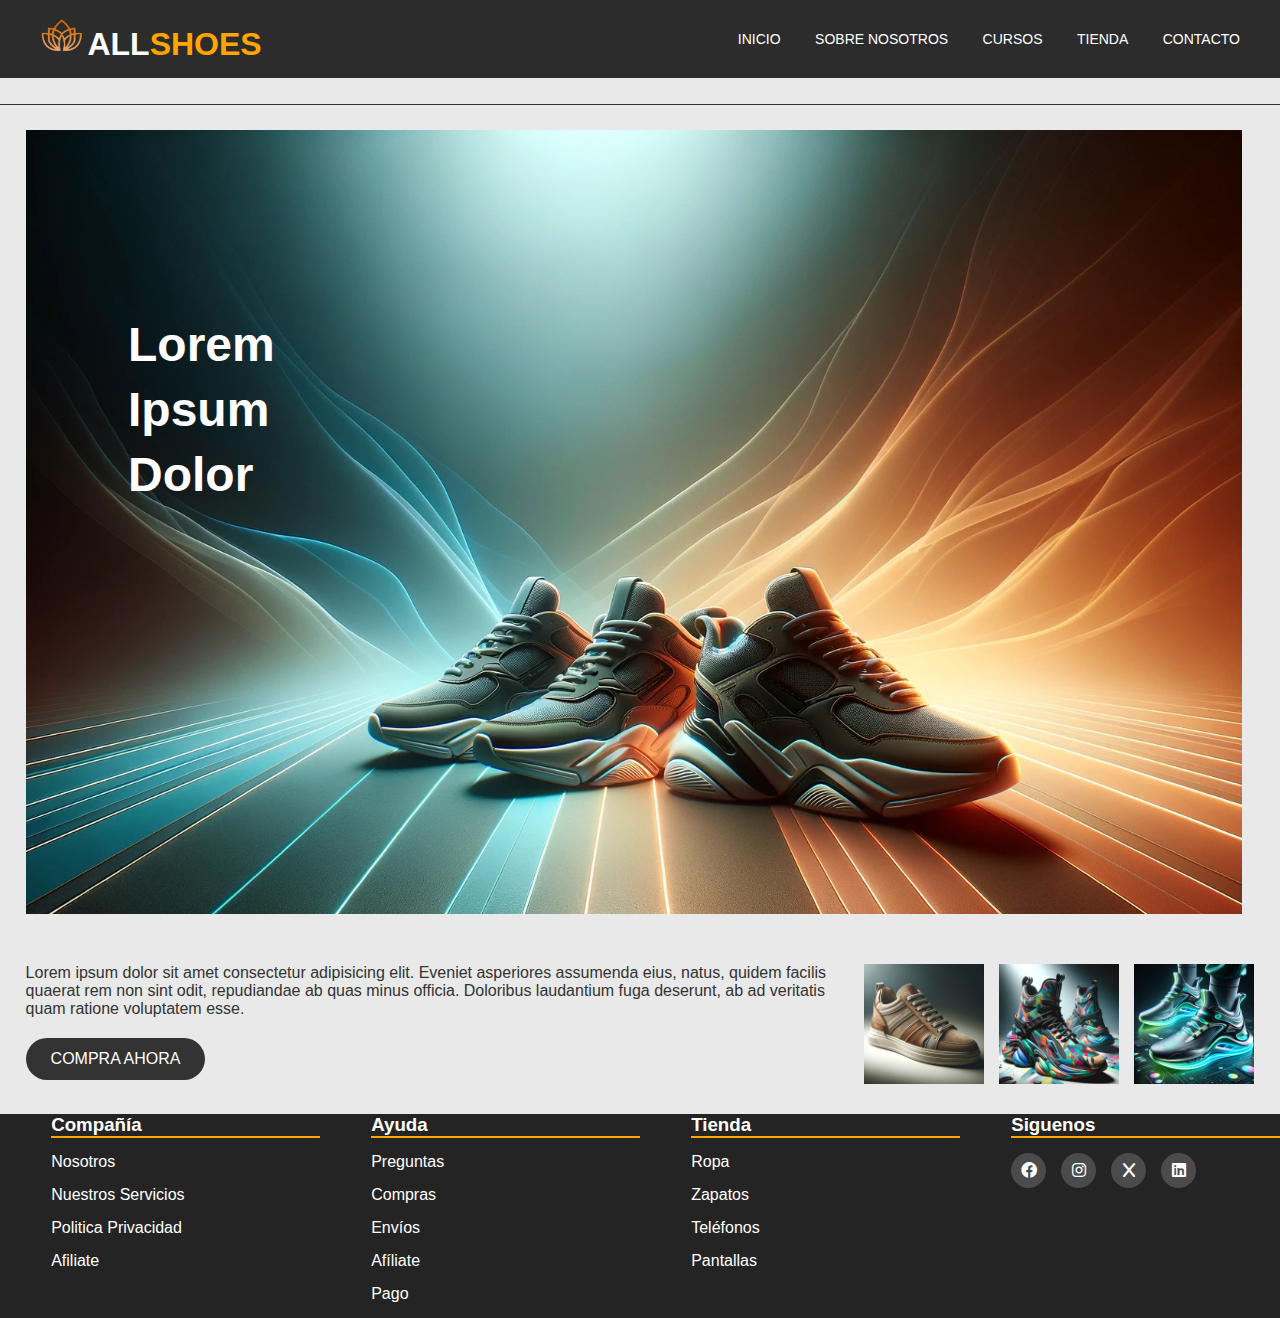
<file: index.html>
<!DOCTYPE html>
<html lang="es">
<head>
    <meta charset="UTF-8">
    <title>Inicio - AllShoes</title>
    <link rel="stylesheet" href="CSS/generico.css">
    <link rel="stylesheet" href="CSS/index.css">
    <link rel="stylesheet" href="CSS/footer.css">
    <link rel="stylesheet" href="https://cdnjs.cloudflare.com/ajax/libs/font-awesome/6.0.0/css/all.min.css">
</head>
<body>

<header class="cabecera">
    <div>
        <img src="Imagenes/Logos/Logo.png">
        <h1>ALL<span>SHOES</span></h1>
    </div>
    <nav class="menu_navegacion">
        <a href="index.html">INICIO</a>
        <a href="sobreNosotros.html">SOBRE NOSOTROS</a>
        <a href="cursos.html">CURSOS</a>
        <a href="tienda.html">TIENDA</a>
        <a href="contacto.html">CONTACTO</a>
    </nav>
</header>

<section class="seccion_inicio">
    <div class="portada">
        <img src="Imagenes/Carroussel/Carroussel-1.webp" alt="Imagen principal">
        <div class="texto_grande">
            <p>Lorem</p>
            <p>Ipsum</p>
            <p>Dolor</p>
        </div>
    </div>
</section>

<main class="contenedor_principal">
    <div class="seccion_productos">
        <div class="texto_pequeno">
            <p>Lorem ipsum dolor sit amet consectetur adipisicing elit. 
                Eveniet asperiores assumenda eius, natus, quidem facilis quaerat 
                rem non sint odit, repudiandae ab quas minus officia. Doloribus 
                laudantium fuga deserunt, ab ad veritatis quam ratione voluptatem 
                esse.</p>
            <a href="#" class="boton_compra">COMPRA AHORA</a>
        </div>
        <div class="productos_pequenos">
            <img class="caja_producto"src="Imagenes/Articulos/Articulo-1.webp" alt="">
            <img class="caja_producto" src="Imagenes/Articulos/Articulo-2.webp" alt="">
            <img class="caja_producto" src="Imagenes/Articulos/Articulo-3.webp" alt="">
        </div>
    </div>
</main>
<footer>
<div class="todoDiv">
        <div class="enlaces">
            <h3 class="general">Compañía</h3>
            <a class="enlace" href="#">Nosotros</a>
            <a class="enlace" href="#">Nuestros Servicios</a>
            <a class="enlace" href="#">Politica Privacidad</a>
            <a class="enlace" href="#">Afiliate</a>
        </div>
        <div class="enlaces">
            <h3 class="general">Ayuda</h3>
            <a class="enlace" href="#">Preguntas</a>
            <a class="enlace" href="#">Compras</a>
            <a class="enlace" href="#">Envíos</a>
            <a class="enlace" href="#">Afíliate</a>
            <a class="enlace" href="#">Pago</a>
        </div>
        <div class="enlaces">
            <h3 class="general">Tienda</h3>
            <a class="enlace" href="#">Ropa</a>
            <a class="enlace" href="#">Zapatos</a>
            <a class="enlace" href="#">Teléfonos</a>
            <a class="enlace" href="#">Pantallas</a>
        </div>
        <div class="enlaces redes">
            <h3 class="general">Siguenos</h3>
            <div class="social-links">
                <a class="icono" href="#"><i class="fa-brands fa-facebook"></i></a>
                <a class="icono" href="#"><i class="fa-brands fa-instagram"></i></a>
                <a class="icono" href="#"><i class="fa-solid fa-x"></i></a>
                <a class="icono" href="#"><i class="fa-brands fa-linkedin"></i></a>
            </div>
        </div>
    </div>
</footer>
</body>
</html>
</file>
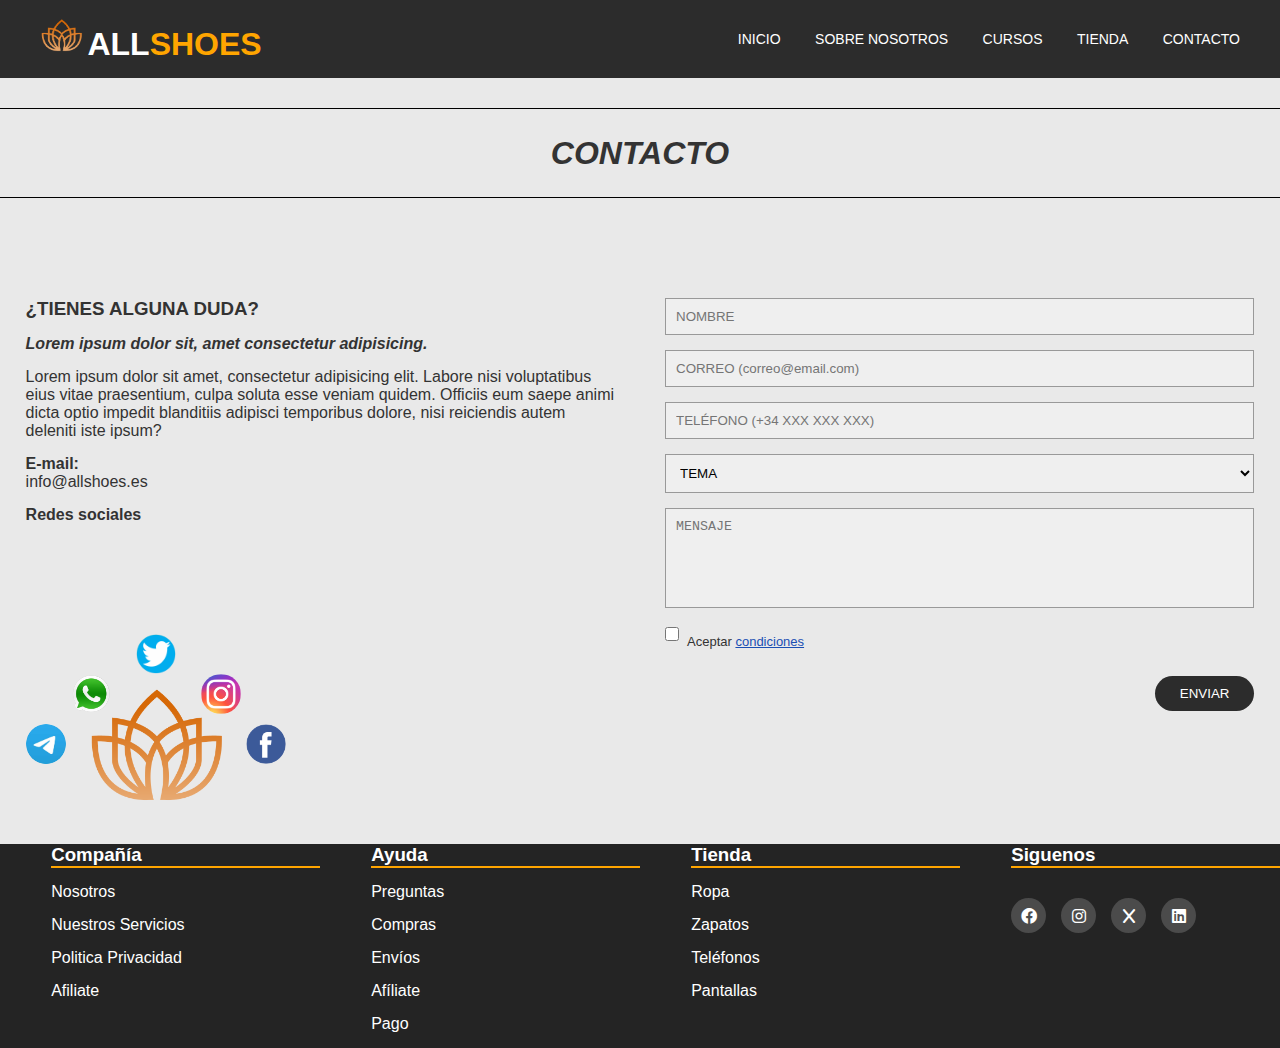
<file: contacto.html>
<!DOCTYPE html>
<html lang="es">
<head>
    <meta charset="UTF-8">
    <title>Contacto - AllShoes</title>
    <link rel="stylesheet" href="CSS/generico.css">
    <link rel="stylesheet" href="CSS/contacto.css">
    <link rel="stylesheet" href="CSS/footer.css">
    <link rel="stylesheet" href="https://cdnjs.cloudflare.com/ajax/libs/font-awesome/6.0.0/css/all.min.css">
</head>
<body>

<header class="cabecera">
    <div>
        <img src="Imagenes/Logos/Logo.png">
        <h1>ALL<span>SHOES</span></h1>
    </div>
    <nav class="menu_navegacion">
        <a href="index.html">INICIO</a>
        <a href="sobreNosotros.html">SOBRE NOSOTROS</a>
        <a href="cursos.html">CURSOS</a>
        <a href="tienda.html">TIENDA</a>
        <a href="contacto.html">CONTACTO</a>
    </nav>
</header>

<h2 class="titulo_seccion"><em>CONTACTO</em></h2>

<main class="contenedor_principal">

<section class="seccion_contacto">

<div class="info_contacto">
    <h3>¿TIENES ALGUNA DUDA?</h3>
    <p><em><strong>Lorem ipsum dolor sit, amet consectetur adipisicing.</strong></em></p>
    <p>Lorem ipsum dolor sit amet, consectetur adipisicing elit. Labore nisi voluptatibus 
        eius vitae praesentium, culpa soluta esse veniam quidem. Officiis eum saepe animi 
        dicta optio impedit blanditiis adipisci temporibus dolore, nisi reiciendis autem 
        deleniti iste ipsum?</p>
    <p><strong>E-mail:</strong><br>info@allshoes.es</p>
<p><strong>Redes sociales</strong></p>
    
<div class="bloque_redes">
        <div class="redes_contacto">
            <img class="flor_central" src="Imagenes/Logos/Logo.png" alt="Logo AllShoes">

            <img class="icono_red icono_telegram" src="Imagenes/RedesSociales/telegram-icon.png" alt="">
            <img class="icono_red icono_whatsapp" src="Imagenes/RedesSociales/whatsapp-logo.png" alt="">
            <img class="icono_red icono_twitter" src="Imagenes/RedesSociales/twitter-icon.png" alt="">
            <img class="icono_red icono_instagram" src="Imagenes/RedesSociales/instagram-logo.png" alt="">
            <img class="icono_red icono_facebook" src="Imagenes/RedesSociales/facebook-icon.png" alt="">
        </div>
</div>
</div> 

<div class="formulario_contacto">
    <form>
        <input type="text" placeholder="NOMBRE">
        <input type="email" placeholder="CORREO (correo@email.com)">
        <input type="tel" placeholder="TELÉFONO (+34 XXX XXX XXX)">
        <select>
            <option>TEMA</option>
        </select>
        <textarea placeholder="MENSAJE"></textarea>

    <div class="condiciones">
        <input type="checkbox" id="aceptar" required>
        <label for="aceptar">Aceptar <a href="#">condiciones</a>
        </label>
    </div>

        <button type="submit" class="boton_enviar">ENVIAR</button>
    </form>
</div>

</section>
</main>

<footer>
<div class="todoDiv">
        <div class="enlaces">
            <h3 class="general">Compañía</h3>
            <a class="enlace" href="#">Nosotros</a>
            <a class="enlace" href="#">Nuestros Servicios</a>
            <a class="enlace" href="#">Politica Privacidad</a>
            <a class="enlace" href="#">Afiliate</a>
        </div>
        <div class="enlaces">
            <h3 class="general">Ayuda</h3>
            <a class="enlace" href="#">Preguntas</a>
            <a class="enlace" href="#">Compras</a>
            <a class="enlace" href="#">Envíos</a>
            <a class="enlace" href="#">Afíliate</a>
            <a class="enlace" href="#">Pago</a>
        </div>
        <div class="enlaces">
            <h3 class="general">Tienda</h3>
            <a class="enlace" href="#">Ropa</a>
            <a class="enlace" href="#">Zapatos</a>
            <a class="enlace" href="#">Teléfonos</a>
            <a class="enlace" href="#">Pantallas</a>
        </div>
        <div class="enlaces redes">
            <h3 class="general">Siguenos</h3>
            <div class="social-links">
                <a class="icono" href="#"><i class="fa-brands fa-facebook"></i></a>
                <a class="icono" href="#"><i class="fa-brands fa-instagram"></i></a>
                <a class="icono" href="#"><i class="fa-solid fa-x"></i></a>
                <a class="icono" href="#"><i class="fa-brands fa-linkedin"></i></a>
            </div>
        </div>
    </div>
</footer>
</body>
</html>
</file>
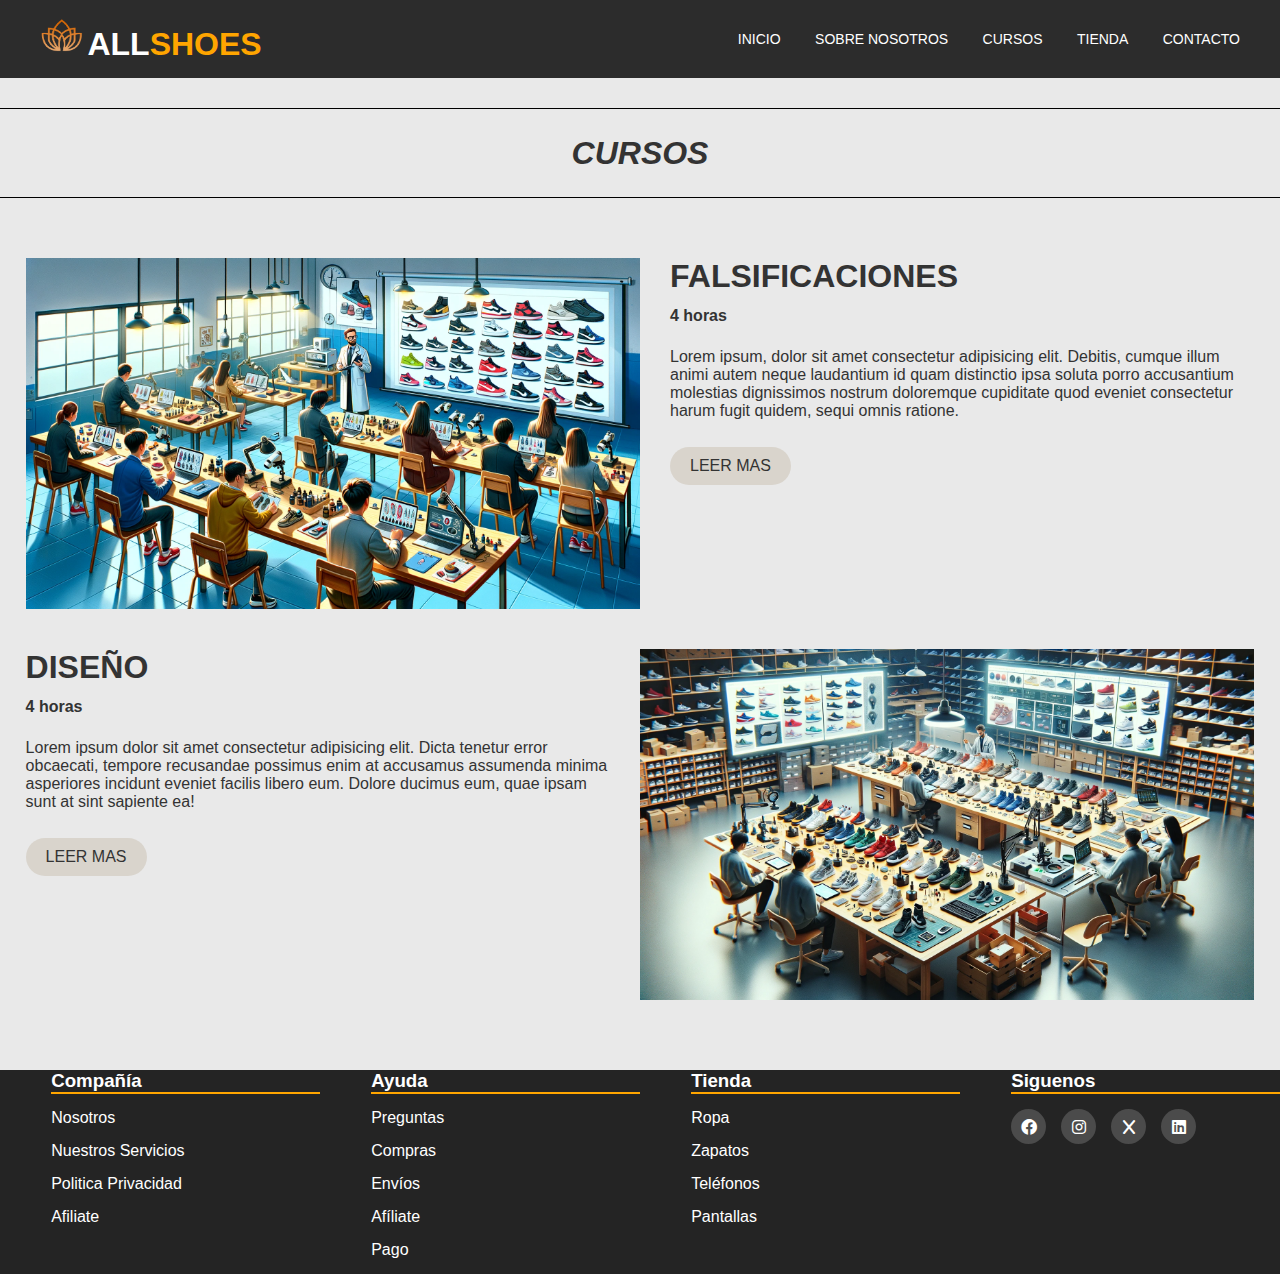
<file: cursos.html>
<!DOCTYPE html>
<html lang="es">
<head>
    <meta charset="UTF-8">
    <title>Cursos - AllShoes</title>
    <link rel="stylesheet" href="CSS/generico.css">
    <link rel="stylesheet" href="CSS/cursos.css">
    <link rel="stylesheet" href="CSS/footer.css">
    <link rel="stylesheet" href="https://cdnjs.cloudflare.com/ajax/libs/font-awesome/6.0.0/css/all.min.css">
</head>
<body>

<header class="cabecera">
    <div>
        <img src="Imagenes/Logos/Logo.png">
        <h1>ALL<span>SHOES</span></h1>
    </div>
    <nav class="menu_navegacion">
        <a href="index.html">INICIO</a>
        <a href="sobreNosotros.html">SOBRE NOSOTROS</a>
        <a href="cursos.html">CURSOS</a>
        <a href="tienda.html">TIENDA</a>
        <a href="contacto.html">CONTACTO</a>
    </nav>
</header>

<h2 class="titulo_seccion"><em>CURSOS</em></h2>

<main class="contenedor_principal">

<section class="seccion_curso">
    <img class="imagen_curso1" src="Imagenes/Cursos/Curso-2.webp">
    <div class="contenido_curso">
        <h2>FALSIFICACIONES</h2>
        <p><strong>4 horas</strong></p>
        <p>Lorem ipsum, dolor sit amet consectetur adipisicing elit. Debitis, 
            cumque illum animi autem neque laudantium id quam distinctio ipsa 
            soluta porro accusantium molestias dignissimos nostrum doloremque 
            cupiditate quod eveniet consectetur harum fugit quidem, sequi omnis 
            ratione.</p>
        <a href="#" class="boton_leer">LEER MAS</a>
    </div>
    
</section>

<section class="seccion_curso">
    <div class="contenido_curso">
        <h2>DISEÑO</h2>
        <p><strong>4 horas</strong></p>
        <p>Lorem ipsum dolor sit amet consectetur adipisicing elit. Dicta tenetur 
            error obcaecati, tempore recusandae possimus enim at accusamus 
            assumenda minima asperiores incidunt eveniet facilis libero eum. 
            Dolore ducimus eum, quae ipsam sunt at sint sapiente ea!</p>
        <a href="#" class="boton_leer">LEER MAS</a>
    </div>
    <img class="imagen_curso2" src="Imagenes/Cursos/Curso-1.webp">
</section>
</main>

<footer>
<div class="todoDiv">
        <div class="enlaces">
            <h3 class="general">Compañía</h3>
            <a class="enlace" href="#">Nosotros</a>
            <a class="enlace" href="#">Nuestros Servicios</a>
            <a class="enlace" href="#">Politica Privacidad</a>
            <a class="enlace" href="#">Afiliate</a>
        </div>
        <div class="enlaces">
            <h3 class="general">Ayuda</h3>
            <a class="enlace" href="#">Preguntas</a>
            <a class="enlace" href="#">Compras</a>
            <a class="enlace" href="#">Envíos</a>
            <a class="enlace" href="#">Afíliate</a>
            <a class="enlace" href="#">Pago</a>
        </div>
        <div class="enlaces">
            <h3 class="general">Tienda</h3>
            <a class="enlace" href="#">Ropa</a>
            <a class="enlace" href="#">Zapatos</a>
            <a class="enlace" href="#">Teléfonos</a>
            <a class="enlace" href="#">Pantallas</a>
        </div>
        <div class="enlaces redes">
            <h3 class="general">Siguenos</h3>
            <div class="social-links">
                <a class="icono" href="#"><i class="fa-brands fa-facebook"></i></a>
                <a class="icono" href="#"><i class="fa-brands fa-instagram"></i></a>
                <a class="icono" href="#"><i class="fa-solid fa-x"></i></a>
                <a class="icono" href="#"><i class="fa-brands fa-linkedin"></i></a>
            </div>
        </div>
    </div>
</footer>
</body>
</html>
</file>
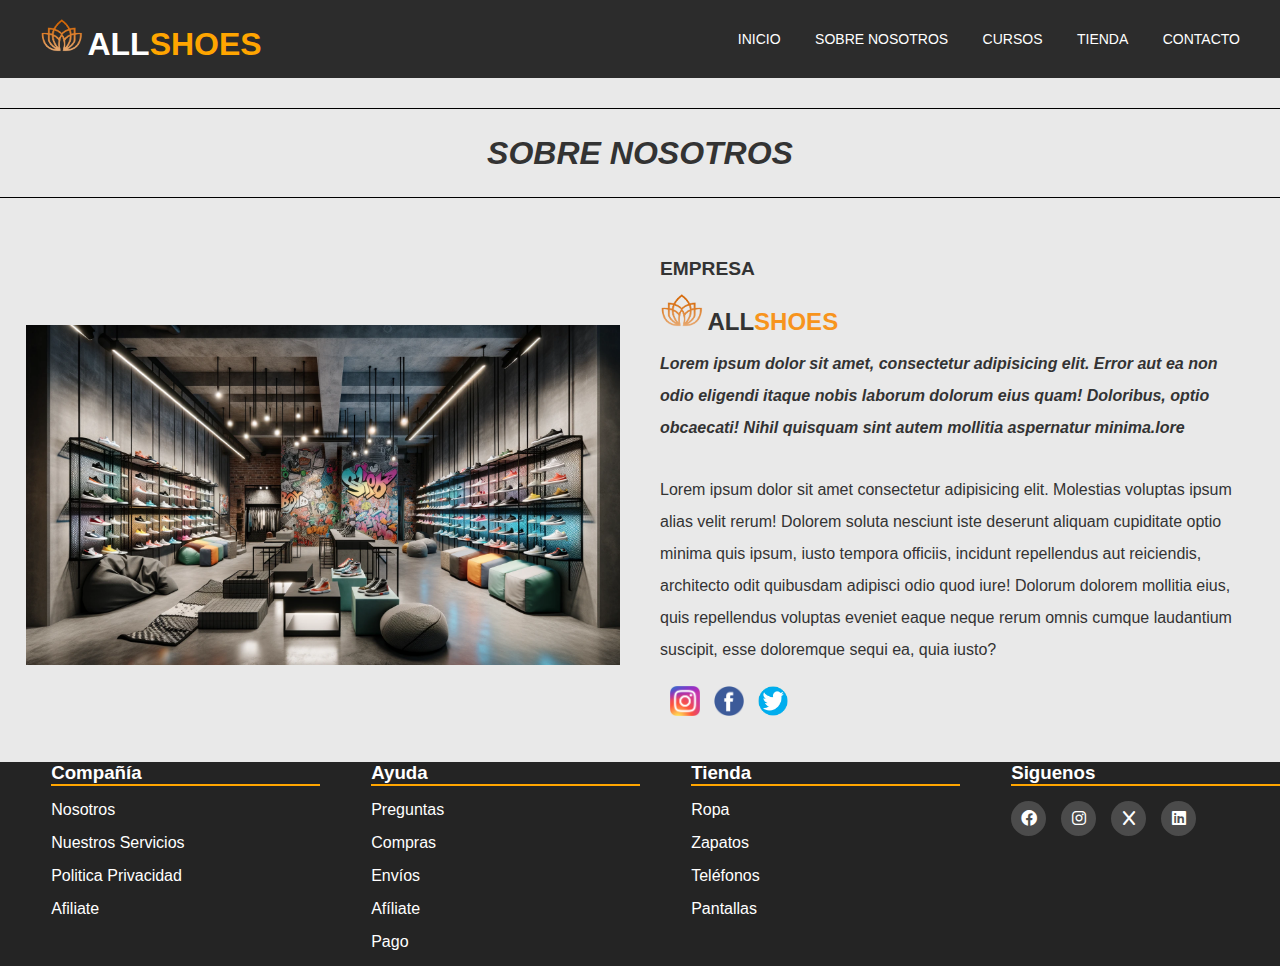
<file: sobreNosotros.html>
<!DOCTYPE html>
<html lang="es">
<head>
    <meta charset="UTF-8">
    <title>Sobre Nosotros - AllShoes</title>
    <link rel="stylesheet" href="CSS/generico.css">
    <link rel="stylesheet" href="CSS/sobreNosotros.css">
    <link rel="stylesheet" href="CSS/footer.css">
    <link rel="stylesheet" href="https://cdnjs.cloudflare.com/ajax/libs/font-awesome/6.0.0/css/all.min.css">
</head>
<body>

<header class="cabecera">
    <div>
        <img src="Imagenes/Logos/Logo.png">
        <h1>ALL<span>SHOES</span></h1>
    </div>
    <nav class="menu_navegacion">
        <a href="index.html">INICIO</a>
        <a href="sobreNosotros.html">SOBRE NOSOTROS</a>
        <a href="cursos.html">CURSOS</a>
        <a href="tienda.html">TIENDA</a>
        <a href="contacto.html">CONTACTO</a>
    </nav>
</header>

<h2 class="titulo_seccion"><em>SOBRE NOSOTROS</em></h2>

<main class="contenedor_principal">

<section class="seccion_sobre">
   <img class="imagen_empresa" src="Imagenes/Tienda/Tienda-1.webp">

    <div class="texto_empresa">
        <h3>EMPRESA</h3>
        <img src="Imagenes/Logos/Logo.png">
        <h2>ALL<span style="color:#f7941d;">SHOES</span></h2>
        <p><strong><em>Lorem ipsum dolor sit amet, consectetur adipisicing elit. Error aut ea non odio eligendi itaque nobis laborum dolorum 
            eius quam! Doloribus, optio obcaecati! Nihil quisquam sint autem mollitia aspernatur minima.lore</em></strong></p>
        <br>
        <p>Lorem ipsum dolor sit amet consectetur adipisicing elit. Molestias voluptas ipsum alias velit rerum! Dolorem soluta nesciunt iste 
            deserunt aliquam cupiditate optio minima quis ipsum, iusto tempora officiis, incidunt repellendus aut reiciendis, architecto odit 
            quibusdam adipisci odio quod iure! Dolorum dolorem mollitia eius, quis repellendus voluptas eveniet eaque neque rerum omnis cumque 
            laudantium suscipit, esse doloremque sequi ea, quia iusto?</p>

        <div class="redes_sociales">
            <a href="#"><img src="Imagenes/RedesSociales/instagram-logo.png"></a>
            <a href="#"><img src="Imagenes/RedesSociales/facebook-icon.png"></a>
            <a href="#"><img src="Imagenes/RedesSociales/twitter-icon.png"></a>
        </div>
    </div>

</section>
</main>
<footer>
<div class="todoDiv">
        <div class="enlaces">
            <h3 class="general">Compañía</h3>
            <a class="enlace" href="#">Nosotros</a>
            <a class="enlace" href="#">Nuestros Servicios</a>
            <a class="enlace" href="#">Politica Privacidad</a>
            <a class="enlace" href="#">Afiliate</a>
        </div>
        <div class="enlaces">
            <h3 class="general">Ayuda</h3>
            <a class="enlace" href="#">Preguntas</a>
            <a class="enlace" href="#">Compras</a>
            <a class="enlace" href="#">Envíos</a>
            <a class="enlace" href="#">Afíliate</a>
            <a class="enlace" href="#">Pago</a>
        </div>
        <div class="enlaces">
            <h3 class="general">Tienda</h3>
            <a class="enlace" href="#">Ropa</a>
            <a class="enlace" href="#">Zapatos</a>
            <a class="enlace" href="#">Teléfonos</a>
            <a class="enlace" href="#">Pantallas</a>
        </div>
        <div class="enlaces redes">
            <h3 class="general">Siguenos</h3>
            <div class="social-links">
                <a class="icono" href="#"><i class="fa-brands fa-facebook"></i></a>
                <a class="icono" href="#"><i class="fa-brands fa-instagram"></i></a>
                <a class="icono" href="#"><i class="fa-solid fa-x"></i></a>
                <a class="icono" href="#"><i class="fa-brands fa-linkedin"></i></a>
            </div>
        </div>
    </div>
</footer>
</body>
</html>
</file>
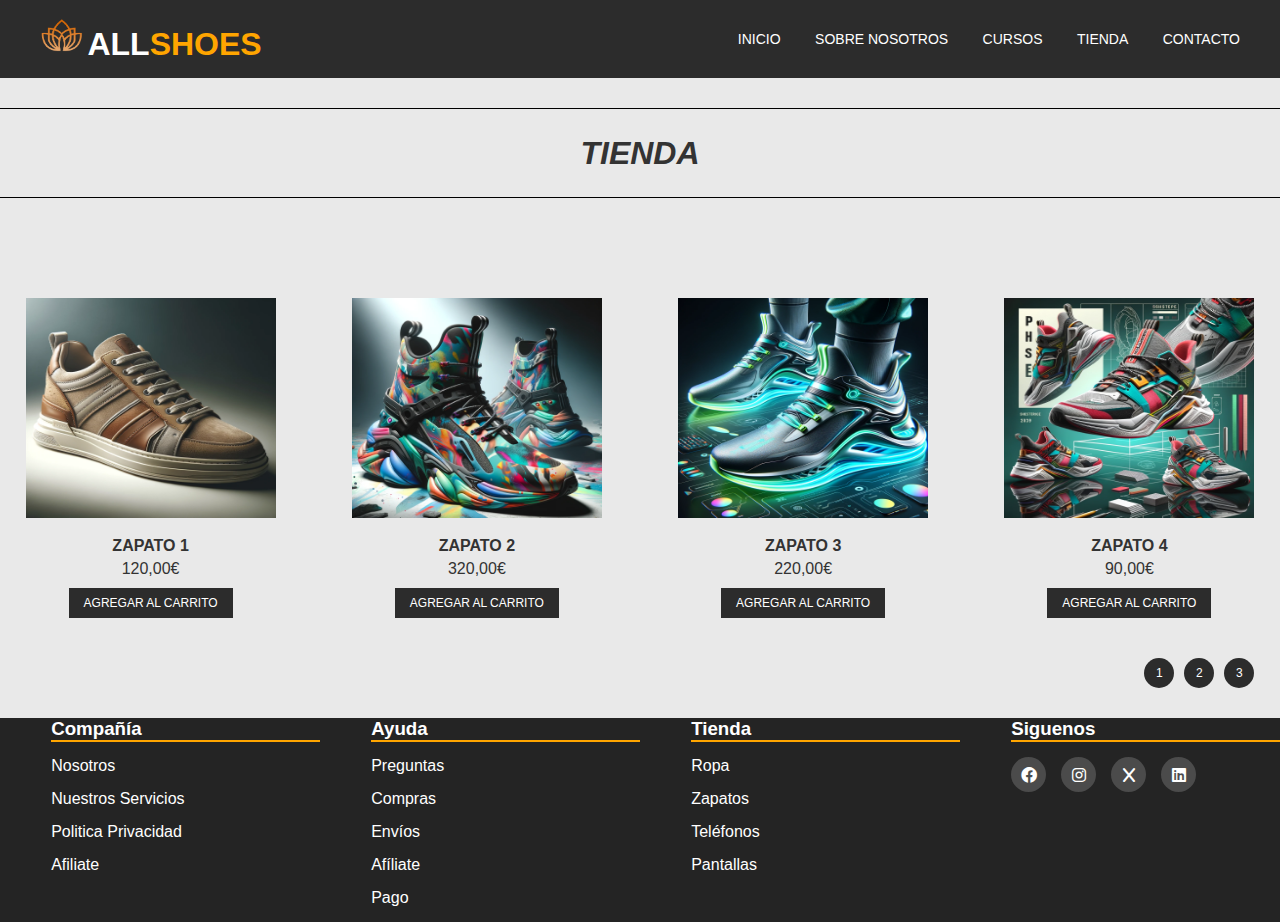
<file: tienda.html>
<!DOCTYPE html>
<html lang="es">
<head>
    <meta charset="UTF-8">
    <title>Tienda - AllShoes</title>
    <link rel="stylesheet" href="CSS/generico.css">
    <link rel="stylesheet" href="CSS/tienda.css">
    <link rel="stylesheet" href="CSS/footer.css">
    <link rel="stylesheet" href="https://cdnjs.cloudflare.com/ajax/libs/font-awesome/6.0.0/css/all.min.css">
</head>
<body>

<header class="cabecera">
    <div>
        <img src="Imagenes/Logos/Logo.png">
        <h1>ALL<span>SHOES</span></h1>
    </div>
    <nav class="menu_navegacion">
        <a href="index.html">INICIO</a>
        <a href="sobreNosotros.html">SOBRE NOSOTROS</a>
        <a href="cursos.html">CURSOS</a>
        <a href="tienda.html">TIENDA</a>
        <a href="contacto.html">CONTACTO</a>
    </nav>
</header>

<h2 class="titulo_seccion"><em>TIENDA</em></h2>

<main class="contenedor_principal seccion_tienda">

<section class="grid_productos">

    <div class="tarjeta_producto">
        <img class="imagen_producto" src="Imagenes/Articulos/Articulo-1.webp">
        <div class="nombre_producto">ZAPATO 1</div>
        <div class="precio_producto">120,00€</div>
        <button class="boton_carrito">AGREGAR AL CARRITO</button>
    </div>

    <div class="tarjeta_producto">
        <img class="imagen_producto" src="Imagenes/Articulos/Articulo-2.webp">
        <div class="nombre_producto">ZAPATO 2</div>
        <div class="precio_producto">320,00€</div>
        <button class="boton_carrito">AGREGAR AL CARRITO</button>
    </div>

    <div class="tarjeta_producto">
        <img class="imagen_producto" src="Imagenes/Articulos/Articulo-3.webp">
        <div class="nombre_producto">ZAPATO 3</div>
        <div class="precio_producto">220,00€</div>
        <button class="boton_carrito">AGREGAR AL CARRITO</button>
    </div>

    <div class="tarjeta_producto">
        <img class="imagen_producto" src="Imagenes/Articulos/Articulo-4.webp">
        <div class="nombre_producto">ZAPATO 4</div>
        <div class="precio_producto">90,00€</div>
        <button class="boton_carrito">AGREGAR AL CARRITO</button>
    </div>

</section>

<div class="paginacion">
    <div class="pagina_numero">1</div>
    <div class="pagina_numero">2</div>
    <div class="pagina_numero">3</div>
</div>
</main>

<footer>
<div class="todoDiv">
        <div class="enlaces">
            <h3 class="general">Compañía</h3>
            <a class="enlace" href="#">Nosotros</a>
            <a class="enlace" href="#">Nuestros Servicios</a>
            <a class="enlace" href="#">Politica Privacidad</a>
            <a class="enlace" href="#">Afiliate</a>
        </div>
        <div class="enlaces">
            <h3 class="general">Ayuda</h3>
            <a class="enlace" href="#">Preguntas</a>
            <a class="enlace" href="#">Compras</a>
            <a class="enlace" href="#">Envíos</a>
            <a class="enlace" href="#">Afíliate</a>
            <a class="enlace" href="#">Pago</a>
        </div>
        <div class="enlaces">
            <h3 class="general">Tienda</h3>
            <a class="enlace" href="#">Ropa</a>
            <a class="enlace" href="#">Zapatos</a>
            <a class="enlace" href="#">Teléfonos</a>
            <a class="enlace" href="#">Pantallas</a>
        </div>
        <div class="enlaces redes">
            <h3 class="general">Siguenos</h3>
            <div class="social-links">
                <a class="icono" href="#"><i class="fa-brands fa-facebook"></i></a>
                <a class="icono" href="#"><i class="fa-brands fa-instagram"></i></a>
                <a class="icono" href="#"><i class="fa-solid fa-x"></i></a>
                <a class="icono" href="#"><i class="fa-brands fa-linkedin"></i></a>
            </div>
        </div>
    </div>
</footer>
</body>
</html>
</file>
<file: CSS/index.css>
/* ================================
   SECCIÓN INICIO
================================ */

.seccion_inicio {
    width: 100%;
}

.portada {
    position: relative; /* Permite posicionar texto encima con absolute */
    border-top: 1px solid #333; /* Línea separadora superior */
    padding-top: 2%;
    margin-top: 2%;
    width: 100%;
    height: 90vh; /* Altura proporcional al tamaño de pantalla */
    overflow: hidden; /* overflow: hidden; Evita debordamientos de la imagen */
}

.portada img {
    width: 95%;
    margin: 0 3% 0 2%;
    height: 100%;
    object-fit: cover;
}

/* Texto superpuesto sobre la imagen */
.texto_grande {
    position: absolute; /* Se posiciona respecto a .portada */
    top: 25%;
    left: 10%;
    color: white;
    font-size: clamp(1.8rem, 4vw, 3rem); /* Tamaño adaptable */
    font-weight: bold;
}

.texto_grande p {
    margin: 10px 0; /* Separación entre líneas del texto */
}


/* ================================
   SECCIÓN PRODUCTOS DESTACADOS
================================ */

.seccion_productos {
    display: flex; /* Distribuye productos en fila */
    gap: 20px;
    margin-top: 20px;
}

.texto_pequeno p {
    margin-bottom: 20px;
}

/* Botón principal de compra */
.boton_compra {
    background-color: #333;
    color: white;
    padding: 12px 25px;
    border-radius: 25px; /* Forma redondeada */
    text-decoration: none;
    display: inline-block;
    transition: background-color 0.3s ease;
}

.boton_compra:hover {
    background-color: #f7941d; /* Cambio de color al pasar el ratón */
}


/* Productos pequeños en fila */
.productos_pequenos {
    flex: 1;
    display: flex;
    gap: 15px;
    width: 100%;
}

/* Caja visual individual de producto */
.caja_producto {
    background-color: #ccc;
    height: 120px;
    flex: 1;
}

/* Configuración de fondo adaptable */
.producto_grande,
.productos_pequenos {
    background-size: cover;
}
</file>
<file: CSS/footer.css>
/* ================================
   PIE DE PÁGINA
================================ */

footer {
    background-color: rgb(36, 36, 36);
    color: white;
}

/* Contenedor principal del footer */
.todoDiv {
    display: flex;
    flex-wrap: wrap;
}

/* Columnas del footer */
.enlaces, .enlaces .redes{
    margin-left: 4%;
    flex: 1 1 200px;
}

/* Subrayado decorativo */
.general {
    border-bottom: 2px orange solid;
}

/* Iconos circulares centrados */
.social-links a {
    display: flex;
    align-items: center;
    justify-content: center;
    width: 35px;
    height: 35px;
    background-color: rgb(75, 75, 75);
    border-radius: 50%;
}

/* Distribución horizontal de iconos */
.social-links {
    display: flex;
    gap: 15px;
}

/* Estilo general enlaces */
.icono, .enlace{
    color: white;
    text-decoration: none;
    display: block;
    margin: 15px 0;
}
</file>
<file: CSS/contacto.css>
/* ================================
   SECCIÓN CONTACTO
================================ */

.seccion_contacto {
    display: flex; /* Divide información y formulario */
    gap: 50px;
    margin-top: 40px;
}

/* Espaciado general */
p,h3 {
    margin-bottom: 15px;
}

.info_contacto {
    flex: 1;
}

.formulario_contacto {
    flex: 1;
}

/* Campos del formulario */
.formulario_contacto input,
.formulario_contacto select,
.formulario_contacto textarea {
    width: 100%;
    padding: 10px;
    margin-bottom: 15px;
    border: 1px solid #999;
    background-color: #efefef;
}

.formulario_contacto textarea {
    height: 100px;
    resize: none;
}

/* Bloque condiciones */
.condiciones {
    display: flex;
    align-items: center;
    gap: 8px;
    font-size: 13px;
    margin-bottom: 20px;
}

.condiciones input[type="checkbox"] {
    width: 14px;
    height: 14px;
    cursor: pointer;
}

.condiciones label {
    cursor: pointer;
}

.condiciones a {
    color: #1a4fb4;
    text-decoration: underline;
}

/* Botón enviar */
.boton_enviar {
    background-color: #2c2c2c;
    color: white;
    padding: 10px 25px;
    border: none;
    border-radius: 20px;
    cursor: pointer;
    float: right;
    transition: background-color 0.3s ease;
}

.boton_enviar:hover {
    background-color: #f7941d;
}

.redes_contacto {
    position: relative;
    width: 260px;
    height: 260px;
    margin-top: 30px;
}

.flor_central {
    width: 140px;
    position: absolute;
    bottom: 0;
    left: 50%;
    transform: translateX(-50%);
}

.icono_red {
    width: 40px;
    height: 40px;
    border-radius: 50%;
    position: absolute;
}

.icono_telegram {
    left: 0;
    bottom: 50px;
}

.icono_whatsapp {
    left: 45px;
    top: 120px;
}

.icono_twitter {
    left: 110px;
    top: 80px;
}

.icono_instagram {
    right: 45px;
    top: 120px;
}

.icono_facebook {
    right: 0;
    bottom: 50px;
}
</file>
<file: CSS/cursos.css>
/* ================================
   SECCIÓN CURSOS
================================ */

.seccion_curso {
    display: flex; /* Imagen + contenido en columnas */
    gap: 30px;
    margin-bottom: 40px;
    flex-wrap: wrap; /* Permite adaptación */
}

/* Imágenes de curso */
.imagen_curso1 {
    flex: 1;
    max-width: 50%;
    background-color: #ccc;
}

.imagen_curso2 {
    flex: 1;
    max-width: 50%;
    background-color: #ccc;
}

/* Contenido textual */
.contenido_curso {
    flex: 1;
}

.contenido_curso h2 {
    font-size: xx-large;
}

/* Espaciado general de párrafos */
p {
    padding-top: 2%;
    padding-bottom: 2%;
}

/* Botón leer más */
.boton_leer {
    display: inline-block;
    margin-top: 15px;
    padding: 10px 20px;
    background-color: #d9d4cc;
    border-radius: 20px;
    text-decoration: none;
    color: #333;
    transition: background-color 0.3s ease;
}

.boton_leer:hover {
    background-color: #f7941d;
    color: white;
}

/* Adaptabilidad mínima */
.imagen_curso,
.contenido_curso {
    min-width: 300px;
}
</file>
<file: CSS/sobreNosotros.css>
/* ================================
   SECCIÓN SOBRE LA EMPRESA
================================ */

.seccion_sobre {
    display: flex; /* Divide imagen y texto en columnas */
    gap: 40px;
    align-items: center; /* Centrado vertical */
}

/* Contenedor de imagen */
.imagen_empresa {
    flex: 1;
    background-color: #ccc;
}

/* Contenedor de texto */
.texto_empresa {
    flex: 1;
    padding-bottom: 1%;
}

/* Ajuste de logo interno */
.texto_empresa img{
    width: 43px;
    height: 40px;
}

/* Permite que el h2 esté en línea con otros elementos */
.texto_empresa h2 {
    display: inline;
}

/* Estilo general de párrafos */
p {
    line-height: 2; /* Mejora legibilidad */
    padding-top: 2%;
}

/* Subtítulo */
.texto_empresa h3 {
    margin-bottom: 10px;
    font-size: larger;
}

/* Bloque redes sociales */
.redes_sociales {
    margin-top: 20px;
}

.redes_sociales img {
    width: 5%;
    height: 5%;
    background-size: cover;
    margin-left: 10px;
}

/* Adaptabilidad en pantallas pequeñas */
.seccion_sobre {
    display: flex;
    gap: 40px;
    align-items: center;
    flex-wrap: wrap;
}

.imagen_empresa,
.texto_empresa {
    min-width: 300px;
}
</file>
<file: CSS/tienda.css>
/* ================================
   SECCIÓN TIENDA
================================ */

.seccion_tienda {
    text-align: center;
}

/* Imagen de producto */
.imagen_producto {
    width: 100%;
    height: 220px;
    margin-bottom: 15px;
}

/* Nombre y precio */
.nombre_producto {
    font-weight: bold;
    margin-bottom: 5px;
}

.precio_producto {
    margin-bottom: 10px;
}

/* Botón carrito */
.boton_carrito {
    background-color: #2c2c2c;
    color: white;
    border: none;
    padding: 8px 15px;
    font-size: 12px;
    cursor: pointer;
    transition: background-color 0.3s ease;
}

.boton_carrito:hover {
    background-color: #f7941d;
}

/* Paginación */
.paginacion {
    margin-top: 40px;
    display: flex;
    justify-content: flex-end;
    gap: 10px;
}

.pagina_numero {
    width: 30px;
    height: 30px;
    border-radius: 50%;
    background-color: #2c2c2c;
    color: white;
    display: flex;
    align-items: center;
    justify-content: center;
    font-size: 12px;
    cursor: pointer;
}

/* Grid de productos */
.grid_productos {
    display: flex;
    justify-content: space-between;
    gap: 25px;
    margin-top: 40px;
    flex-wrap: wrap;
}

.tarjeta_producto {
    flex: 1 1 220px;
    max-width: 250px;
}
</file>
<file: CSS/generico.css>
/* ================================
   RESET GLOBAL
================================ */
* {
    margin: 0;
    padding: 0;
    box-sizing: border-box;
}

/* Configuración base del body */
body {
    font-family: Arial, Helvetica, sans-serif;
    background-color: #e9e9e9;
    color: #333;
}

/* ================================
   CABECERA
================================ */
.cabecera {
    background-color: #2c2c2c;
    display: flex;
    justify-content: space-between;
    align-items: center;
    padding: 15px 40px;
}

.cabecera div > img {
    width: 43px;
    height: 40px;
}

h1 {
    color: white;
    display: inline;
}

span {
    color: orange;
}

.menu_navegacion a {
    color: white;
    text-decoration: none;
    margin-left: 30px;
    font-size: 14px;
    transition: color 0.3s ease;
}

.menu_navegacion a:hover {
    color: #f7941d;
}

/* ================================
   CONTENEDOR GENERAL
================================ */
.contenedor_principal {
    width: 96%;
    margin: 30px auto; /* Centrado horizontal */
}

.titulo_seccion {
    text-align: center;
    margin: 30px 0;
    font-size: 28px;
    font-weight: bold;
    padding: 2%;
    border-top: 1px solid black;
    border-bottom: 1px solid black;
    font-size: xx-large;
}

/* Control de desbordamientos y Layout para ocupar toda la altura */
html, body {
    width: 100%;
    min-height: 100vh;
    overflow-x: hidden;
}

/* Layout para ocupar altura completa */
body {
    display: flex;
    flex-direction: column;
}

main {
    flex: 1;
}

/* Contenedores flex que se adapten */
.seccion_inicio,
.seccion_sobre,
.seccion_curso,
.seccion_contacto,
.grid_productos {
    flex-wrap: wrap;
}
</file>
